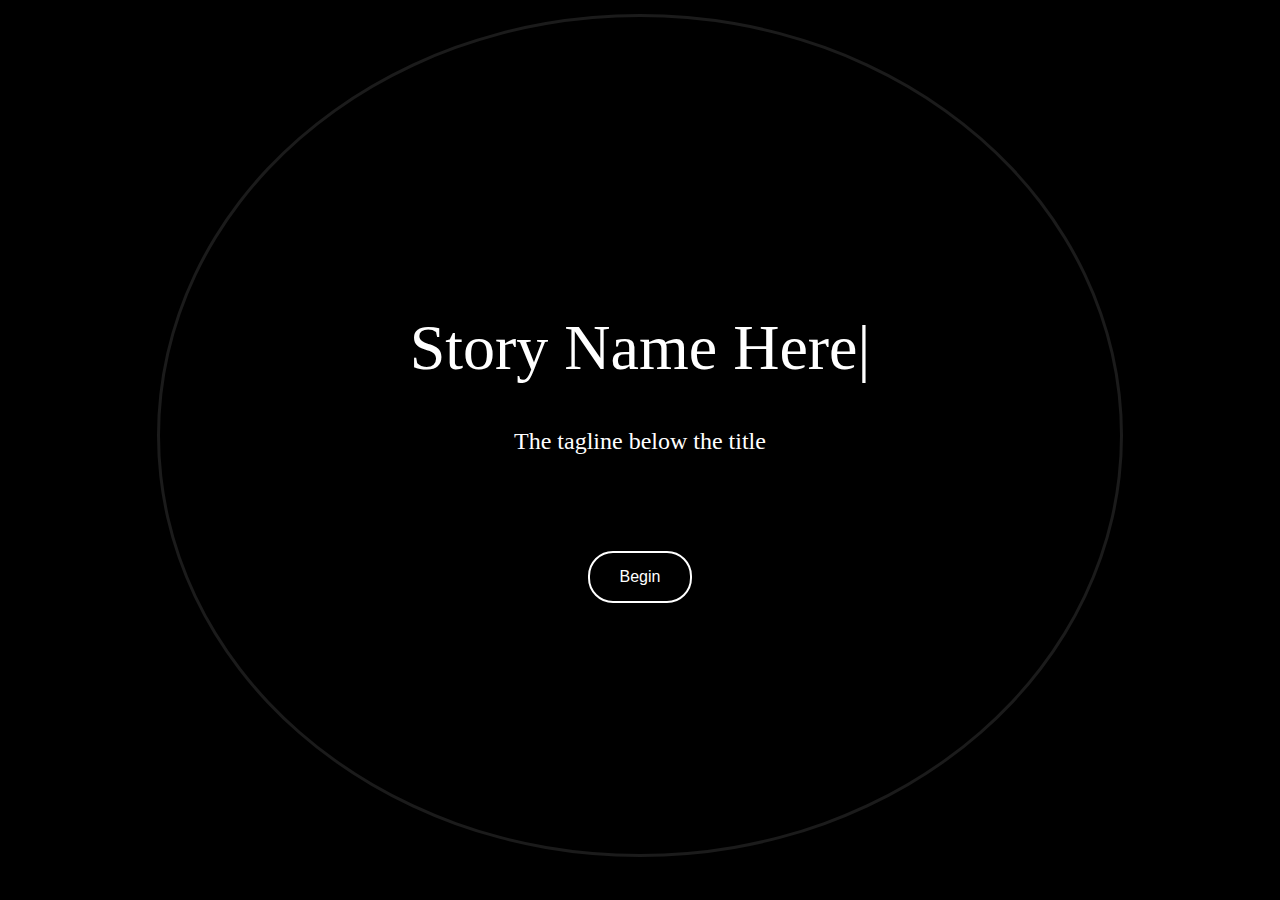
<file: index.html>
<!DOCTYPE html>
<html>
    <head>
        <title>Story Name Here</title>
        <link rel= "stylesheet" href= "style.css">
    </head>

    <body>
      <div class="wrapper">    
           <div class="circle">
            <header>
                <h1>Story Name Here<span class="blinking-cursor">|</span></h1>
                <p class="tagline">The tagline below the title</p>
            </header>

            <nav>
            <a href="story.html"><button>Begin</button></a> 
           </div>
        </div>
      </div>
    </body>
</html>
</file>
<file: style.css>
body{
    background-color: black;
    color: white;
}

h1{ 
    font-weight: normal;
    font-size: 2em;
 }

 button{
    border: 2px solid white;
    background-color: black;
    padding: 15px 30px;
    border-radius: 25px;
    transition-duration: 0.4s;
    color: white;
    font-size: 1em;
}

button:hover{
    background-color: white;
    color: black;
}

.wrapper{
    width: 95%;
    margin: 0 auto;
    height: 95vh;
    text-align: center;
    display: flex;
    flex-direction: column;
    justify-content: center;
    
}

.tagline{
    margin-bottom: 10%;
    font-size: 1em;
}



.circle{
    background-color: rgb(0, 0, 0);
    border: 3px solid rgb(27, 27, 27);
    width: 80%;
    margin: 0 auto;
    height: 35%;
    display: flex;
    flex-direction: column;
    justify-content: center;
    border-radius: 100%;
}

.blinking-cursor{
    -webkit-animation: 1s blink step-end infinite;
    animation: 1s blink step-end infinite;
}

@-webkit-keyframes "blink" {
    from, to {
      color: transparent;
    }
    50% {
      color: white;
    }
  }

  @keyframes "blink" {
    from, to {
      color: transparent;
    }
    50% {
      color: white;
    }
  }

/* Media Queries */

@media only screen and (max-height: 40em){
    .circle{
      height: 55%;
    }
}

@media only screen and (max-height: 50em){
  .circle{
    height: 50%;
  }
}

@media only screen and (min-width: 40em){
  .circle{
    height: 50%;
  }
  h1{
    font-size: 3em;
  }
  .tagline{
    font-size: 1.3em;
  }
}

@media only screen and (min-width: 50em){
  .circle{
    height: 60%;
  }
  h1{
    font-size: 3em;
  }
  .tagline{
    font-size: 1.3em;
  }
}

@media only screen and (min-width: 60em){
  .circle{
    height: 75%;
  }
  h1{
    font-size: 4em;
  }
  .tagline{
    font-size: 1.5em;
  }
}

@media only screen and (min-width: 70em){
  .circle{
    height: 88%;
  }
  h1{
    font-size: 4em;
  }
  .tagline{
    font-size: 1.5em;
  }
}

@media only screen and (min-width: 80em){
  .circle{
    height: 98%;
  }
  h1{
    font-size: 4em;
  }
  .tagline{
    font-size: 1.5em;
  }
}

@media only screen and (min-width: 90em){
  .circle{
    height: 100%;
    width: 55%;
  }
  h1{
    font-size: 4em;
  }
  .tagline{
    font-size: 1.5em;
  }
}
</file>
